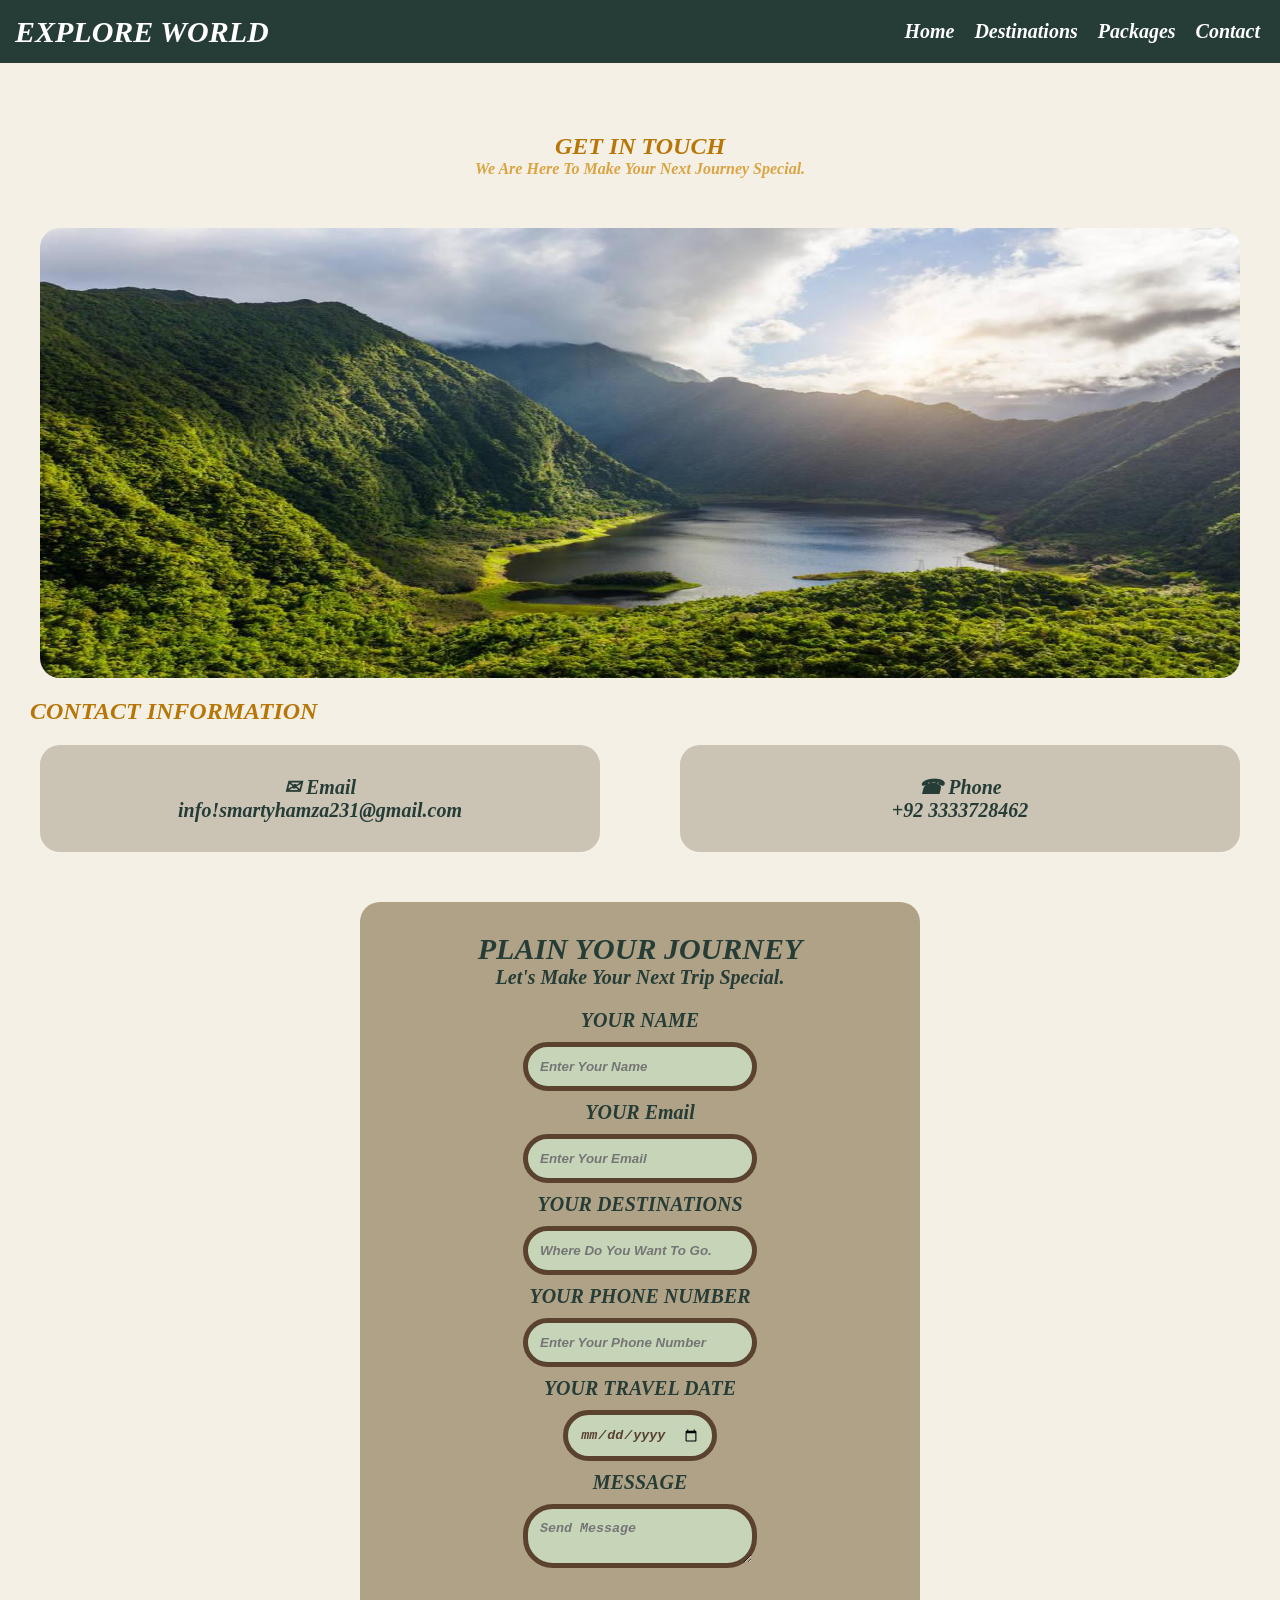
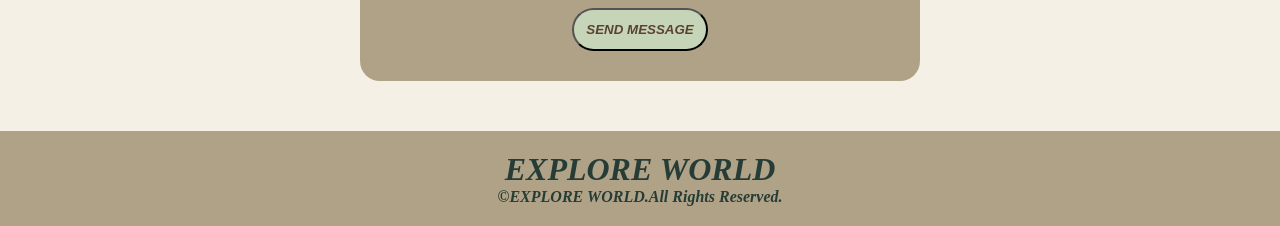
<file: contact.html>
<!DOCTYPE html>
<html lang="en">
<head>
    <meta charset="UTF-8">
    <meta name="viewport" content="width=device-width, initial-scale=1.0">
    <title>CONTACT | EXPLORE WORLD</title>
    <link rel="shortcut icon" href="favicon.png.png" type="image/x-icon">
    <link rel="stylesheet" href="style.css">
</head>
<body>
         <!--Header-->
    <header>
        <h1>EXPLORE WORLD</h1>
        <nav>
            <a href="index.html">Home</a>
            <a href="destinations.html">Destinations</a>
            <a href="packages.html">Packages</a>
            <a href="contact.html">Contact</a>          
        </nav>
    </header>
    <!--hero-->
    <section class="contact-hero">
        <div class="contact-heading">
            <h1>GET IN TOUCH</h1>
            <p>We Are Here To Make Your Next Journey Special.</p>
        </div>
        <div class="hero-img">
            <img src="contact.jpg" alt="--Hero--pic">
        </div>
    </section>
    <!--contact information-->
    <section class="contact-information">
        <h1>CONTACT INFORMATION</h1>
        <div class="contact-inform">
            <div class="inform">
                <p>✉ Email <br>info!smartyhamza231@gmail.com</p>
            </div>
            <div class="inform">
                <p>☎ Phone <br>+92 3333728462</p>
            </div>
        </div>
    </section>

    <!--contact form-->
    <section class="contact-form">
        <div class="contact-card">
            <h1>PLAIN YOUR JOURNEY</h1>
            <span>Let's Make Your Next Trip Special.</span>
        <form>
            <label for="Name">YOUR NAME</label>
            <input type="text" placeholder="Enter Your Name">

            <label for="Email">YOUR Email</label>
            <input type="Email" placeholder="Enter Your Email">

            <label for="Destinations">YOUR DESTINATIONS</label>
            <input type="text" placeholder="Where Do You Want To Go.">

            <label for="Phone Number">YOUR PHONE NUMBER</label>
            <input type="tel" placeholder="Enter Your Phone Number">

            
            <label for="Travel Date">YOUR TRAVEL DATE</label>
            <input type="Date">
            
            
            <label for="Message">MESSAGE</label>
            <textarea name="Message" id="Message" placeholder="Send Message"></textarea>
            <div class="submit-button">
                <button type="submit">SEND MESSAGE</button>
            </div>
             

        </form>
        </div>
    </section>
    <!--Footer-->
        <footer class="dest-footer">
                <h1>EXPLORE WORLD</h1>
                <p>©EXPLORE WORLD.All Rights Reserved.</p>
    </footer>
</body>
</html>
</file>
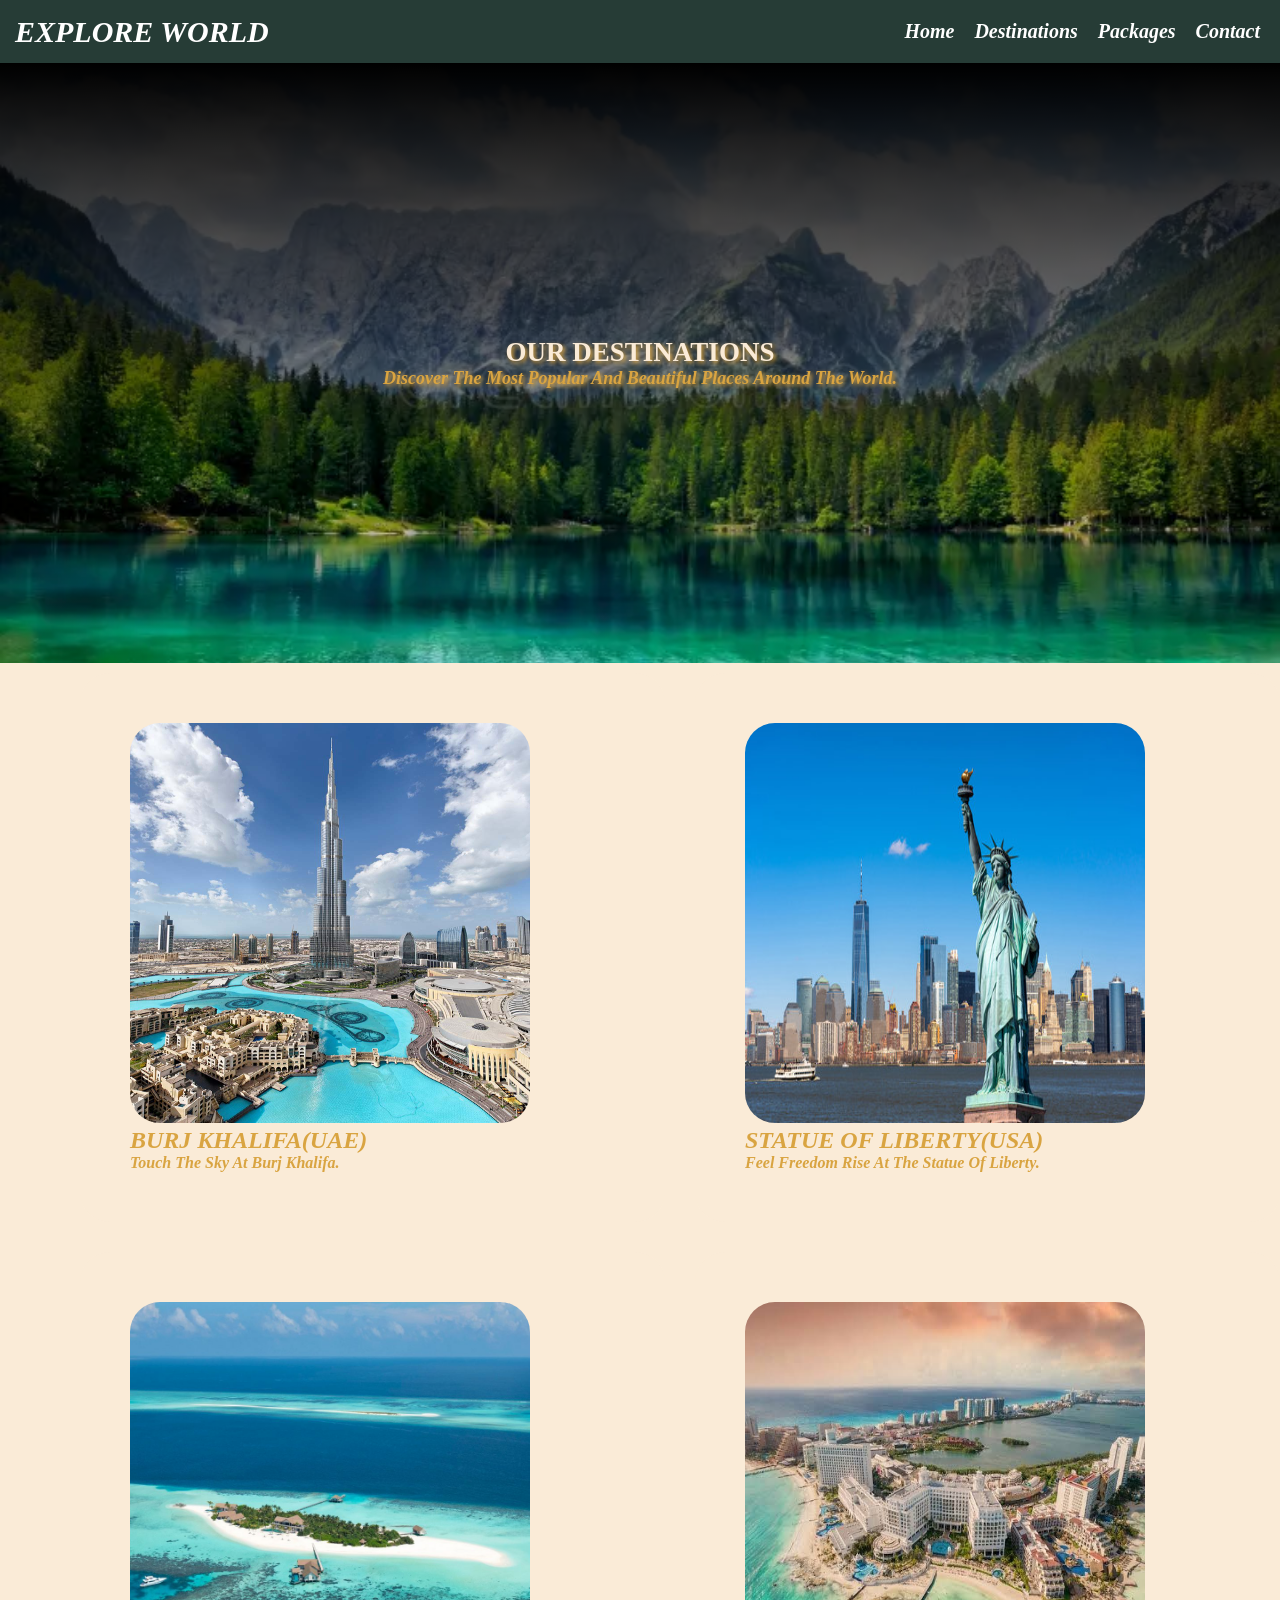
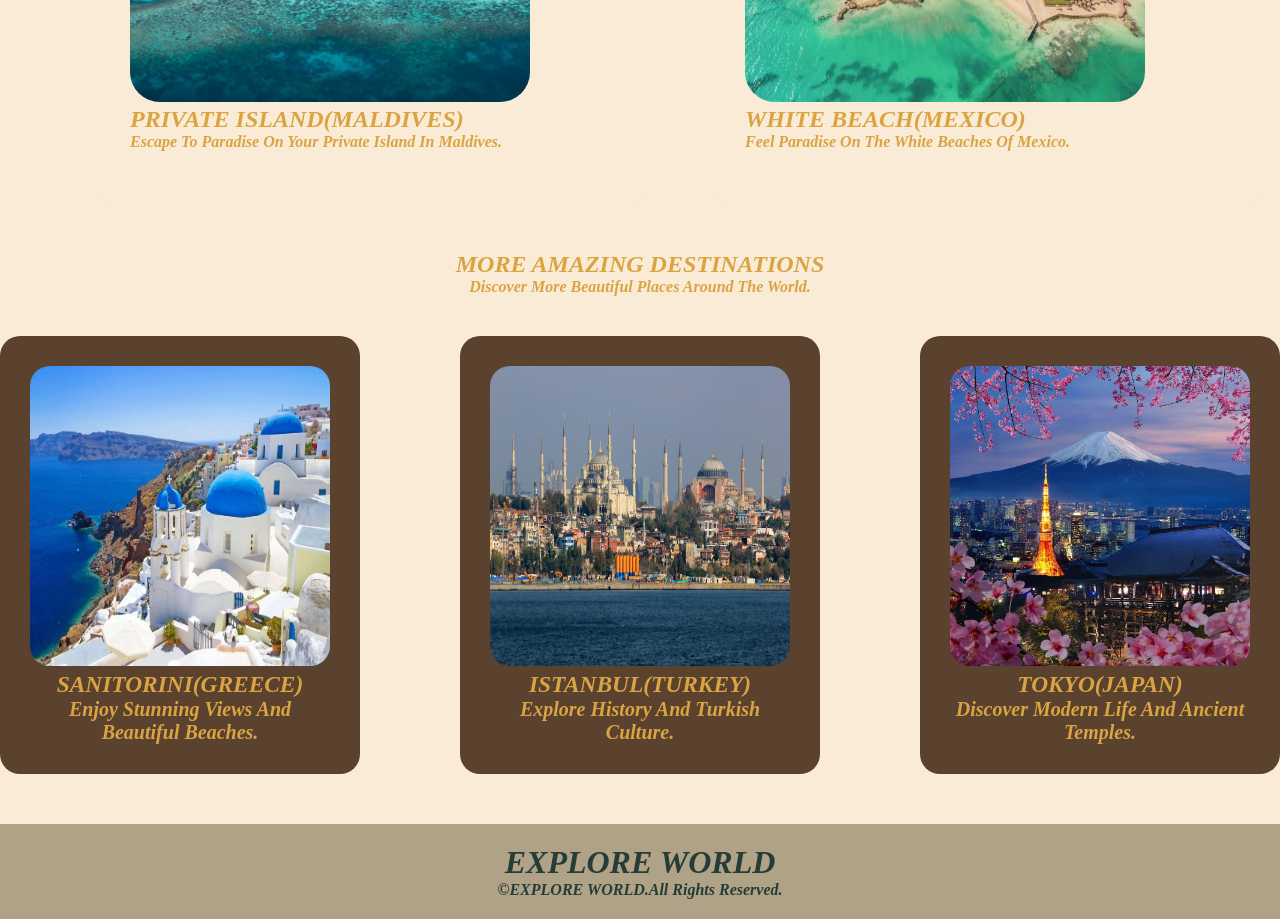
<file: destinations.html>
<!DOCTYPE html>
<html lang="en">
<head>
    <meta charset="UTF-8">
    <meta name="viewport" content="width=device-width, initial-scale=1.0">
    <title>DESTINATIONS | ExXPLORE WORLD</title>
     <link rel="icon" type="/image.png" href="favicon.png.png">
     <link rel="stylesheet" href="style.css">
</head>
<body class="destinations-body">
   <!--Header-->
    <header>
        <h1>EXPLORE WORLD</h1>
        <nav>
            <a href="index.html">Home</a>
            <a href="destinations.html">Destinations</a>
            <a href="packages.html">Packages</a>
            <a href="contact.html">Contact</a>          
        </nav>
    </header>
   <!--Hero--> 
   <section class="destination-hero">
    <h1>OUR DESTINATIONS</h1>
    <p>Discover The Most Popular And Beautiful Places Around The World.</p>
   </section>
   <!--Destinations-->
   <section class="our-destinations">
    <div class="destinations-carde">
         <div class="destinys">
        <div class="destinations-cards">
            <img src="saaan.jpg" alt="burj khalifa">
            <h2>BURJ KHALIFA(UAE)</h2>
            <p>Touch The Sky At Burj Khalifa.</p>
        </div>
        <div class="destinations-cards">
            <img src="subhan.jpg" alt="statue of liberty">
            <h2>STATUE OF LIBERTY(USA)</h2>
            <p>Feel Freedom Rise At The Statue Of Liberty.</p>
        </div>
        <div class="destinations-cards">
            <img src="MPI_088_aspect16x9.webp" alt="private island">
            <h2>PRIVATE ISLAND(MALDIVES)</h2>
            <p>Escape To Paradise On Your Private Island In Maldives.</p>
        </div>
        <div class="destinations-cards">
            <img src="gaan.jfif" alt="white beach">
            <h2>WHITE BEACH(MEXICO)</h2>
            <p>Feel Paradise On The White Beaches Of Mexico.</p>
        </div>
    </div>
    </div>
   </section>
   <!--more destinations-->
   <section class="more-destinations">
    <h1>MORE AMAZING DESTINATIONS</h1>
    <p>Discover More Beautiful Places Around The World.</p>
    <div class="more-dest-cards">
    <div class="more-cards">
        <img src="greece.jpg" alt="greece">
        <h3>SANITORINI(GREECE)</h3>
        <p>Enjoy Stunning Views And Beautiful Beaches.</p>
    </div>
    <div class="more-cards"> 
        <img src="turkey.jpg" alt="turkey">
        <h3>ISTANBUL(TURKEY)</h3>
        <p>Explore History And Turkish Culture.</p>
    </div>
    <div class="more-cards">
        <img src="japan.jpg" alt="japan">
        <h3>TOKYO(JAPAN)</h3>
        <p>Discover Modern Life And Ancient Temples.</p>
    </div>    
    </div>
   </section>
   <!--Footer-->
        <footer class="dest-footer">
                <h1>EXPLORE WORLD</h1>
                <p>©EXPLORE WORLD.All Rights Reserved.</p>
    </footer>
</body>
</html>
</file>
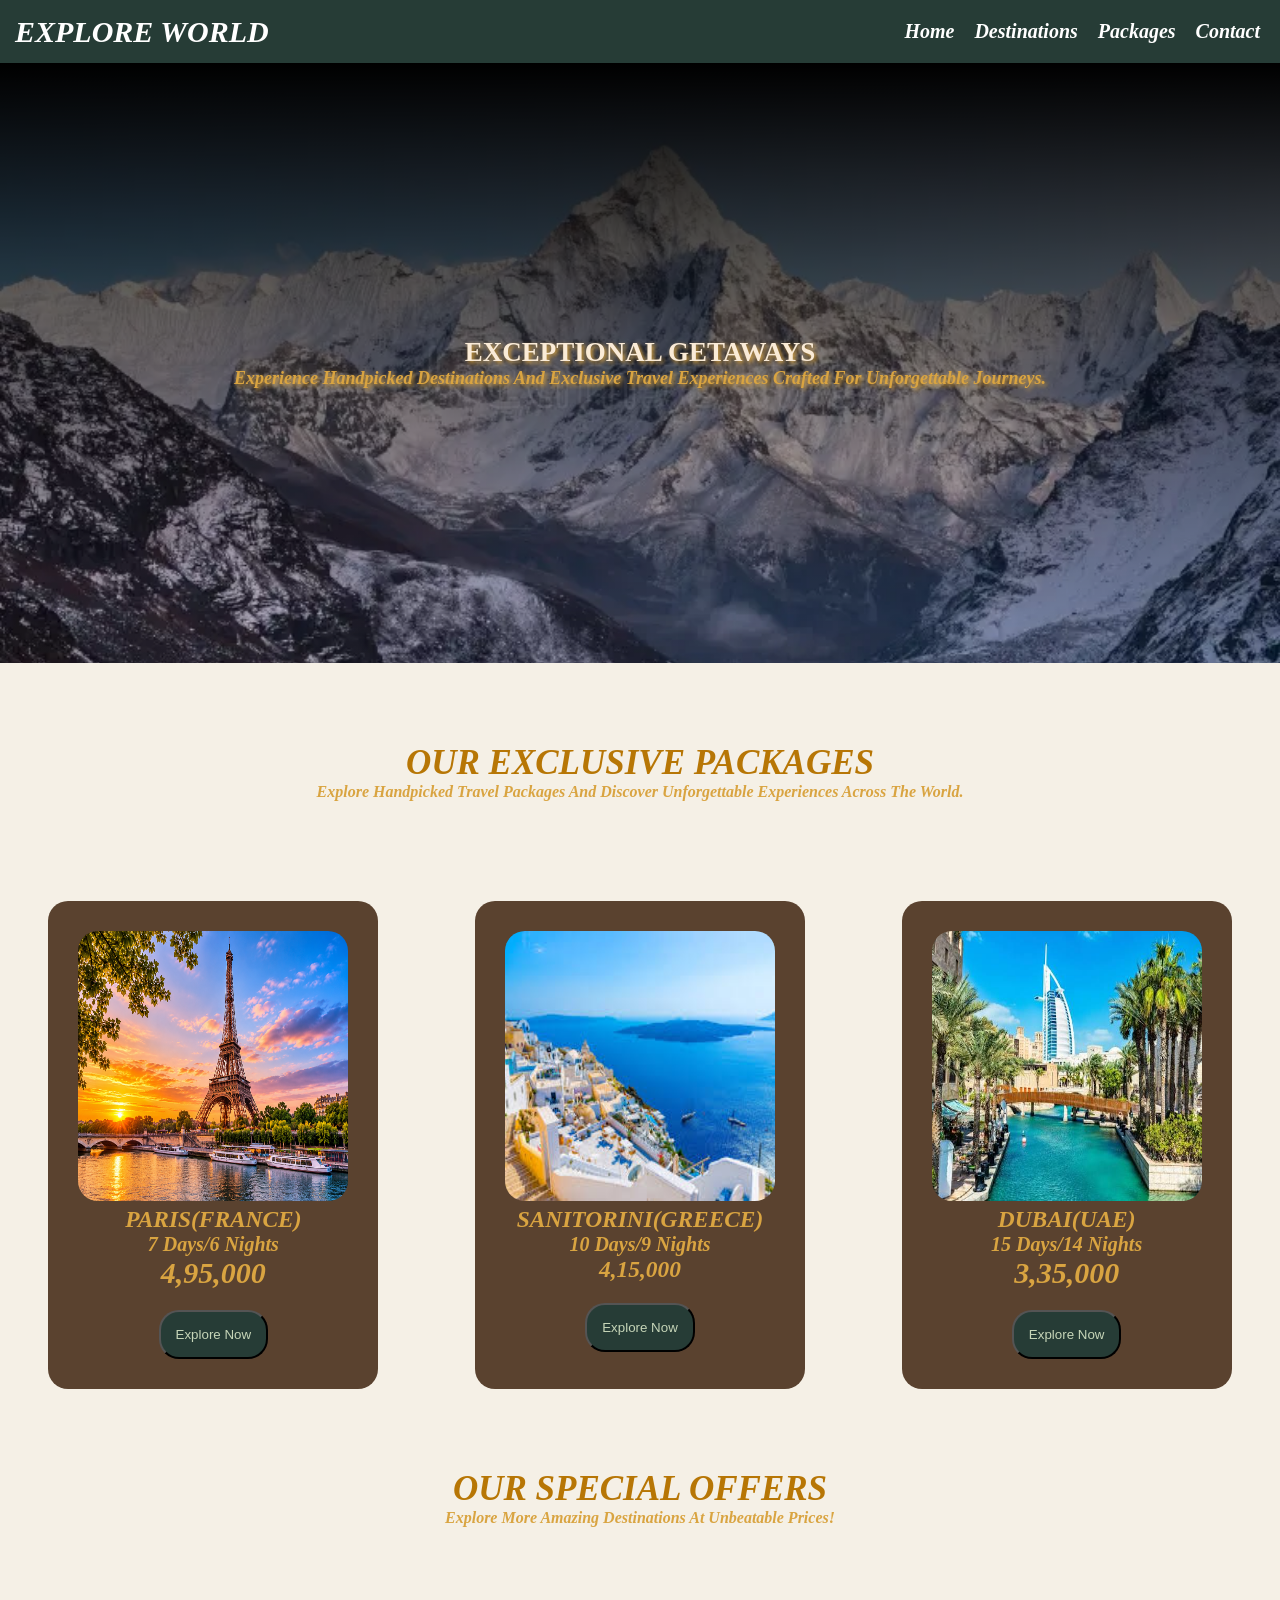
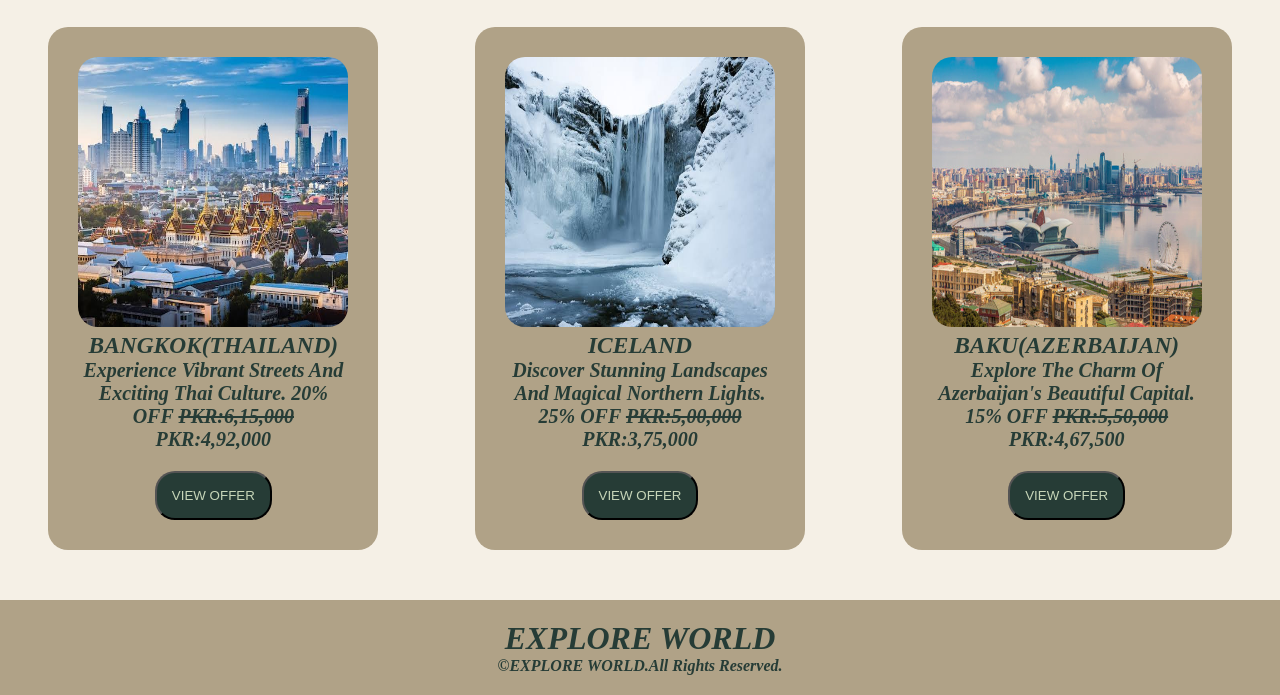
<file: packages.html>
<!DOCTYPE html>
<html lang="en">
<head>
    <meta charset="UTF-8">
    <meta name="viewport" content="width=device-width, initial-scale=1.0">
    <title>PACKAGES | EXPLORE WORLD</title>
    <link rel="shortcut icon" href="favicon.png.png" type="image/x-icon">
    <link rel="stylesheet" href="style.css">
</head>
<body>
     <!--Header-->
    <header>
        <h1>EXPLORE WORLD</h1>
        <nav>
            <a href="index.html">Home</a>
            <a href="destinations.html">Destinations</a>
            <a href="packages.html">Packages</a>
            <a href="contact.html">Contact</a>          
        </nav>
    </header>
     <!--Hero--> 
   <section class="packages-hero">
    <h1>EXCEPTIONAL GETAWAYS</h1>
    <p>Experience Handpicked Destinations And Exclusive Travel Experiences Crafted For Unforgettable Journeys.</p>
   </section>
   <!--packages-card-->
   <section class="packages-card">
    <h1>OUR EXCLUSIVE PACKAGES</h1>
    <p>Explore Handpicked Travel Packages And Discover Unforgettable Experiences Across The World.</p>
    <div class="cards-ifg">
    <div class="cards">
        <img src="rrrr.jpg" alt="Paris">
        <h3>PARIS(FRANCE)</h3>
        <p>7 Days/6 Nights</p>
        <h2>4,95,000</h2>
        <button>Explore Now</button>
    </div>
    <div class="cards">
        <img src="class.jpg" alt="Sanitorini">
        <h3>SANITORINI(GREECE)</h3>
        <p>10 Days/9 Nights</p>
        <h3>4,15,000</h3>
        <button>Explore Now</button>
    </div>
    <div class="cards">
        <img src="ffff.jpg" alt="dubai">
        <h3>DUBAI(UAE)</h3>
        <p>15 Days/14 Nights</p>
        <h2>3,35,000</h2>
        <button>Explore Now</button>
    </div>
    </div>
</section>
<!--special offers-->
<section class="packages-card">
    <h1>OUR SPECIAL OFFERS</h1>
    <p>Explore More Amazing Destinations At Unbeatable Prices!</p>
    <div class="offers-cards">
    <div class="special-cards">
        <img src="thailand.jpg" alt="Thailand">
        <h3>BANGKOK(THAILAND)</h3>
         <span>Experience Vibrant Streets And Exciting Thai Culture.</span>
        <span>20% OFF</span>
        <del>PKR:6,15,000</del>
        <h4>PKR:4,92,000</h4>
        <button>VIEW OFFER</button>
    </div>
    <div class="special-cards">
        <img src="iceland.jpg" alt="Iceland">
        <h3>ICELAND</h3>
         <span>Discover Stunning Landscapes And Magical Northern Lights.</span>
        <span>25% OFF</span>
        <del>PKR:5,00,000</del>
        <h4>PKR:3,75,000</h4>
        <button>VIEW OFFER</button>
    </div>
    <div class="special-cards">
        <img src="baku.jpg" alt="Baku">
        <h3>BAKU(AZERBAIJAN)</h3>
        <span>Explore The Charm Of Azerbaijan's Beautiful Capital.</span>
        <span>15% OFF</span>
        <del>PKR:5,50,000</del>
        <h4>PKR:4,67,500</h4>
        <button>VIEW OFFER</button>
    </div>
    </div>
</section>
 <!--Footer-->
        <footer class="dest-footer">
                <h1>EXPLORE WORLD</h1>
                <p>©EXPLORE WORLD.All Rights Reserved.</p>
    </footer>
</body>
</html>
</file>
<file: style.css>
*{
    margin: 0;
    padding: 0;
}
body{
    background-color:#F5F0E6;
}
header{
    display: flex;
    justify-content: space-between;
    align-items: center;
    background-color:#263C36;
    color: #FFFFFF;
    width: 100%;
}
header h1{
    font-size: 30px;
    font-weight: bold;
    font-style: italic;
    padding-left: 15px;
}

nav{
    display: flex;
    gap: 20px;
    padding: 20px;
}
nav a{
    text-decoration: none;
    color: #FFFFFF;
    font-size: 20px;
    font-weight: bold;
    font-style: italic;
}
nav a:hover{
    color: #D9A441;
}
.hero{
    height: 600px;
    background-image:linear-gradient(black,transparent), url(travel-bg.avif);
    background-repeat: no-repeat;
    background-size: cover;
    background-position: center;
    background-attachment: scroll;
    text-align: center;
     display: flex;
    flex-direction: column;
    justify-content: center;
    align-items: center;   

}
.hero h1{
    color: antiquewhite;
    text-shadow: 2px 2px 4px#D9A441;
    margin-bottom: 10px;
}
.hero p{
    color: antiquewhite;
    text-shadow: 2px 2px 4px#D9A441;
    margin-bottom: 10px;
    font-size: 18px;
}
.hero button{
     color: antiquewhite;
     background-color:#8B5E3C;
     border:none;
     border-radius: 50px;
     padding: 15px;
     cursor: pointer;
    transition: 0.5s;
}
.hero button:hover{
    background-color: #263C36;
    color:black;
}
.destinations{
    background-color: antiquewhite;
    padding: 30px;
    text-align: center;
    font-style: italic;
    font-weight: bold;
    font-size: 20px;
    color:#D9A441;
}
.destinations-card{
    background-color: #263C36;
    width: 300px;
    border-radius: 30px;
    padding: 30px;
    transition: 2s;
}
.destinations-card img{
    width: 300px;
    height: 300px;
    border-radius:30px ;
}
.destinations-card h1 {
    font-size:20px;
}
.destinations-card p{
    font-size: 15px;
}
.destinations-container{
    display: flex;
    justify-content: space-between;
    padding: 30px;
}
.destinations-card:hover{
    background-color: #b77605;
    color: rgb(5, 3, 3);
    transform: translate(10px);
}
.why-choose-us{
    text-align: center;
    background-color: antiquewhite;
    padding: 20px;
}
.why-choose-us h2{
    color:#D9A441;
    font-size: 30px;
    font-style: italic;
}
.why-choose-us p{
    color:#D9A441;
    font-size: 20px;
    font-style: italic;
    margin-bottom:15px;
    padding: 10px;
}
.why-choose-us h3{
    color: #C6D5B8;
    font-style: italic;
    font-size: 22px;
    padding: 15px;
}
.why-choose-us-container p{
    color: #C6D5B8;
    font-size: 15px;
    font-style: italic;
}
.why-choose-us-container{
    display: flex;
    justify-content: space-between;
}
.why-choose-us-card{
    border-radius: 20px;
    background-color: #263C36;
    width: 300px;
    padding: 30px;
    border: none;   
    transition: 2s;
}
.why-choose-us-card:hover{
    background-color: #8B5E3C;
    color: rgb(5, 3, 3);
    transform: translate(10px);
}
.testimonials{
    background-color: antiquewhite;
    font-size: 20px;
    font-weight: bold;
    font-style: italic;
    color: #b77605;
    text-align: center;
    padding: 10px;
}
.testimonials h1{
    font-size: 30px;
    font-weight: bold;
    font-style: italic;
}
.testimonials-card img{
    border-radius: 50%;
    height: 250px;
    align-items: center;
}
.testimonials-cards{
    display: flex;
    justify-content: space-between;
    padding: 30px;
}
.testimonials-card{
    border-radius: 20px;
    background-color: #a4b3af;
    width: 300px;
    padding: 30px;
    border: none;      
    text-align: center;
    font-weight: bold;
    font-style: italic;
    font-size: 20px;
    color:#246856;
    transition: 2s;
}
.customer-location{
    border-radius: 30px;
    background-color: #263C36;
    font-size: 15px;
    color:bisque;
    transition: 2s;
}
.customer-location p{
    font-size: 10px;
}
.testimonials-card:hover{
    color: #D9A441;
    background-color: darkcyan;
    transform:translate(15px) ;
}
.customer-location:hover{
    color: #b77605;
    background-color:darkseagreen;
    transform: translate(15px);
}
footer{
    background-color:#263C36;
    padding-top: 60px;
}
.display{
    display:flex;
    justify-content: space-between;

}
.website-name{
    color: #faf8f3;
    font-style: italic;
    font-weight: bold;
    font-size: 20px;
    text-align: center;
}
.quick-links{
    color: #faf8f3;
    display: flex;
    flex-direction: column;
    font-weight: bold;
    font-style: italic;
}
.quick-links a{
    color: #faf8f3;
    text-decoration: none;
    padding: 5px;
}
.contact-us{
    color: #faf8f3;
    font-weight: bold;
    font-style: italic;
}
.contact-us p{
    padding: 5px;
}
.copy-right{
    text-align: center;
    color: #faf8f3;
    font-weight: bold;
    font-style: italic;
    font-size: 14px;
    padding: 30px;
    border-top: 1px solid #faf8f3;
}
.website-name,
.quick-links{
    border-right:1px solid #faf8f3;
    padding-right: 50px;
   
}
.destination-hero{
    height: 600px;
    background-image:linear-gradient(black,transparent), url(hamza.webp);
    background-repeat: no-repeat;
    background-size: cover;
    background-position: center;
    background-attachment: scroll;
    text-align: center;
     display: flex;
    flex-direction: column;
    justify-content: center;
    align-items: center;   
     color: antiquewhite;
    text-shadow: 2px 2px 4px#D9A441;
    margin-bottom: 10px;
    font-size: 18px; color: antiquewhite;
}
.destinations-body{
    background-color:antiquewhite;
}
.destinations-cards{
    background-color: antiquewhite;
    width: 400px;
    border-radius: 30px;
    padding: 50px;
}
.destinations-cards img{
    width: 400px;
    height: 400px;
    border-radius:30px ;   
}
.destinys{
    display: grid;
    grid-template-columns: repeat(2,1fr);
    gap: 30px;
    padding-left: 80px;
}
.destinations-cards h2,p{
    font-weight: bold;
    font-style: italic;
    color: #D9A441;
}
@media (max-width: 768px) {
    display: grid;
    grid-template-columns: repeat(1,1fr);
}
.destinations-cards{
    width: auto;
    padding: auto;
}
.more-destinations h1{
    font-weight: bold;
    font-style: italic;
    text-align: center;
    margin-top: 50px;
    color: #D9A441;
}
.more-destinations p{
    font-weight: bold;
    font-style: italic;
    text-align: center;
    color: #D9A441;
}
.more-cards img{
    width:300px;
    height: 300px;
    border-radius: 20px;
}
.more-dest-cards{
    display: flex;
    justify-content: space-between;
}
.more-cards{
    border-radius: 20px;
    padding: 15px;
    background-color:#5a422f;
    width: 300px;
    padding: 30px;
    border: none;      
    text-align: center;
    font-weight: bold;
    font-style: italic;
    font-size: 20px;
    color:#D9A441;
    transition: 2s;
    margin-top: 40px;
}
.more-cards:hover{
    color: #246856;
    background-color: rgb(176, 162, 135);
    transform: translate(50px);
}
.more-cards:hover p{
    color: #246856;
    transition: 2s;
}
.dest-footer{
    text-align: center;
    background-color: rgb(176, 162, 135);
    color:#263C36;
    font-weight: bold;
    font-style: italic;
    margin-top: 50px;
    padding: 20px;
}
.dest-footer p{
    color: #263C36;
}
.packages-hero{
    height: 600px;
    background-image:linear-gradient(black,transparent), url(gggg.jpg);
    background-repeat: no-repeat;
    background-size: cover;
    background-position: center;
    background-attachment: scroll;
    text-align: center;
     display: flex;
    flex-direction: column;
    justify-content: center;
    align-items: center;   
     color: antiquewhite;
    text-shadow: 2px 2px 4px#D9A441;
    margin-bottom: 10px;
    font-size: 18px; color: antiquewhite;
}
.packages-card{
    text-align: center;
    font-weight: bold;
    font-style: italic;
    color: #b77605;
    margin-top: 80px;
}
.packages-card h1{
    font-size: 35px;
}
.cards img{
    width: 270px;
    height: 270px;
    border-radius: 20px;
}
.cards{
    border-radius: 20px;
    padding: 15px;
    background-color:#5a422f;
    width: 270px;
    padding: 30px;
    border: none;      
    text-align: center;
    font-weight: bold;
    font-style: italic;
    font-size: 20px;
    color:#D9A441;
    margin-top: 100px;
    transition: 2s;
}
.cards button{
    background-color: #263C36; 
    color: #C6D5B8;
    border-radius: 20px;
    padding: 15px;
    margin-top: 20px;
    transition: 2s;
}
.cards-ifg{
    display: flex;
    justify-content: space-around;
}
.cards:hover{
     background-color: rgb(176, 162, 135);
     color: #F5F0E6;
     transform: translate(40px);

}
.cards button:hover{
    background-color: bisque;
    color: #D9A441;
}
.special-cards img{
    width: 270px;
    height: 270px;
    border-radius: 20px;
}
.offers-cards{
    display: flex;
    justify-content: space-around;
}
.special-cards{
    border-radius: 20px;
    padding: 15px;
    background-color: rgb(176, 162, 135);
    width: 270px;
    padding: 30px;
    border: none;      
    text-align: center;
    font-weight: bold;
    font-style: italic;
    font-size: 20px;
    color:#263C36;
    margin-top: 100px;
    transition: 2s;
}
.special-cards button{
    background-color: #263C36; 
    color: #C6D5B8;
    border-radius: 20px;
    padding: 15px;
    margin-top: 20px;
    transition: 2s;
}
.special-cards:hover{
     background-color: rgb(112, 83, 26);
     color: #F5F0E6;
     transform: translate(40px);
}

.special-cards button:hover{
    background-color: bisque;
    color: #D9A441;
}
.contact-heading{
    text-align: center;
    color: #b77605;
    font-weight: bold;
    font-style: italic;
    margin-top: 70px;
}
.hero-img img{
    width: 1200px;
    height: 450px;
    border-radius: 20px;
    margin-top:50px ;
}
.hero-img{
    display: flex;
    justify-content: space-around;
}
.contact-information h1{
    font-style: italic;
    font-weight: bold;
    margin-top: 20px;
    color: #b77605;
    padding-left: 30px;
}
.inform{
    border-radius: 20px;
    padding: 15px;
    background-color: rgb(203, 196, 181);
    width: 500px;
    padding: 30px;
    border: none;      
    text-align: center;
    font-weight: bold;
    font-style: italic;
    font-size: 20px;
    margin-top: 20px;
}
.inform p{
    color: #263C36;
}
.contact-inform{
    display: flex;
    justify-content: space-around;
}
.contact-form{
    margin-top: 50px;
}
.contact-card{
    border-radius: 20px;
    padding: 15px;
    background-color: rgb(176, 162, 135);
    width: 500px;
    padding: 30px;
    border: none;      
    text-align: center;
    font-weight: bold;
    font-style: italic;
    font-size: 20px;
    color:#263C36;
    margin: auto;
    
}
form{
    display: flex;
    flex-direction: column;
    align-items: center;
    gap: 10px;
    padding-top: 20px;
    border-radius: 45px;
}
input:not([type="date"]){
    width: 200px;
    padding: 12px;
    background-color:#C6D5B8;
    border-radius: 30px;
    color: #5a422f;
    font-weight: bold;
    font-style: italic;
    border: 5px solid;
}
input[type="date"]{
    padding: 12px;
    background-color:#C6D5B8;
    border-radius: 30px;
    color: #5a422f;
    font-weight: bold;
    font-style: italic;
    border: 5px solid;   
}
textarea{
    padding: 12px;
    background-color:#C6D5B8;
    border-radius: 30px;
    color: #5a422f;
    font-weight: bold;
    font-style: italic;
    border: 5px solid;  
    width: 200px;
}
.submit-button button{
    padding: 12px;
    background-color:#C6D5B8;
    border-radius: 30px;
    color: #5a422f;
    font-weight: bold;
    font-style: italic;
    margin-top: 30px;   
}
</file>
